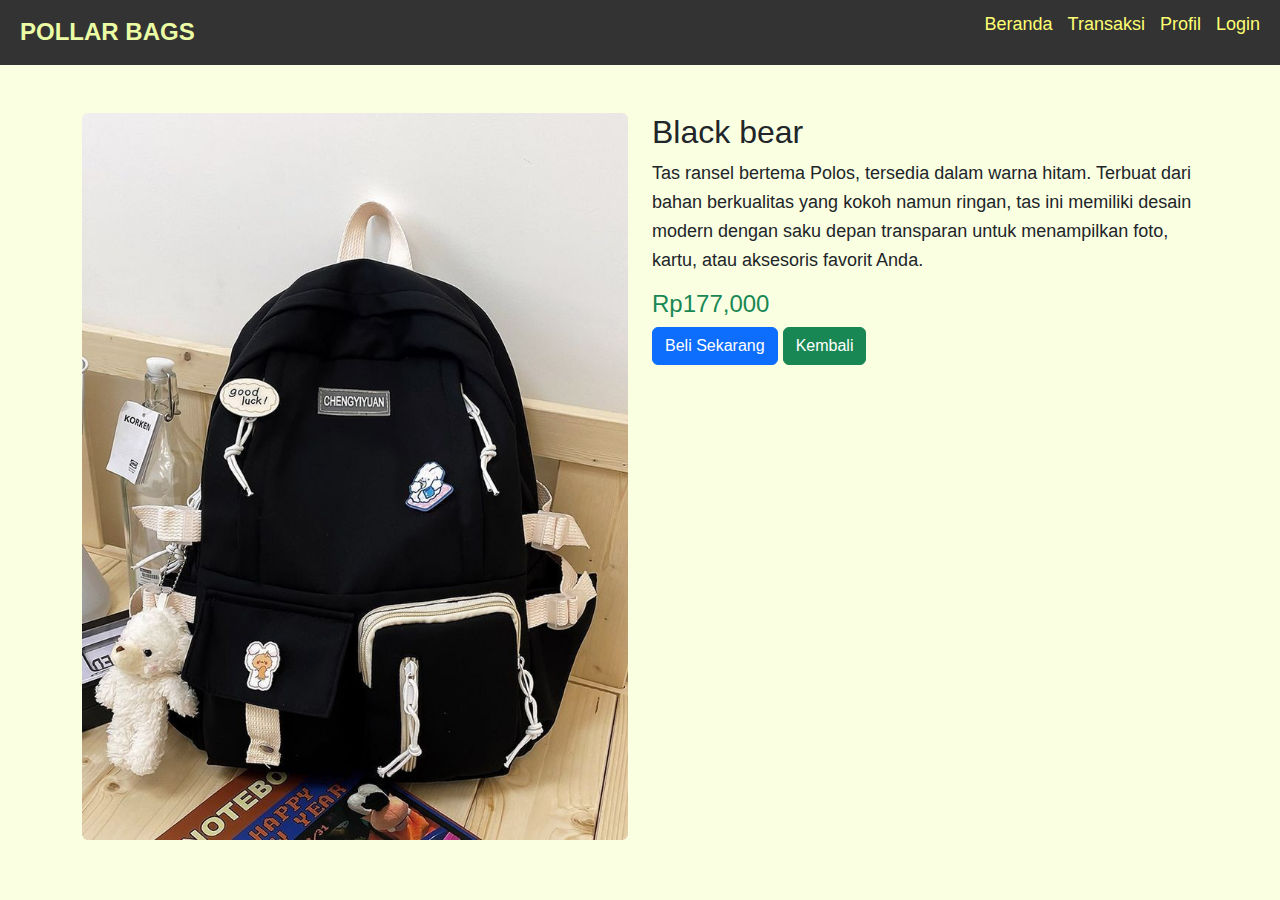
<file: black.html>
<!DOCTYPE html>
<html lang="en">
<head>
    <meta charset="UTF-8">
    <meta name="viewport" content="width=device-width, initial-scale=1.0">
    <title>Produk</title>
    <!-- Link Bootstrap CSS -->
    <link href="https://cdn.jsdelivr.net/npm/bootstrap@5.3.0-alpha1/dist/css/bootstrap.min.css" rel="stylesheet">
    <link rel="stylesheet" href="style.css">
</head>
<body>
    <header>
        <div class="logo">POLLAR BAGS</div>
        <nav>
          <ul>
            <li><a href="index.html">Beranda</a></li>
            <li><a href="transaksi.html">Transaksi</a></li>
            <li><a href="profil.html">Profil</a></li>
            <li><a href="login.html">Login</a></li>
          </ul>
        </nav>
      </header>  
    <div class="container mt-5">
        <div class="row">
            <!-- Foto Produk -->
            <div class="col-md-6">
                <img src="8.jpg" alt="Foto Produk" class="img-fluid rounded">
            </div>
            <!-- Deskripsi Produk -->
            <div class="col-md-6">
                <h2>Black bear</h2>
                <p>
                    Tas ransel bertema Polos, tersedia dalam warna hitam. Terbuat dari bahan berkualitas yang kokoh namun ringan, tas ini memiliki desain modern dengan saku depan transparan untuk menampilkan foto, kartu, atau aksesoris favorit Anda.
                </p>
                <h4 class="text-success">Rp177,000</h4>
                <a href="form beli.html" class="btn btn-primary">Beli Sekarang</a>    
                <a href="index.html" class="btn btn-success">Kembali</a>
            </div>
        </div>
    </div>

    <!-- Link Bootstrap JS -->
    <script src="https://cdn.jsdelivr.net/npm/bootstrap@5.3.0-alpha1/dist/js/bootstrap.bundle.min.js"></script>
</body>
</html>
</file>
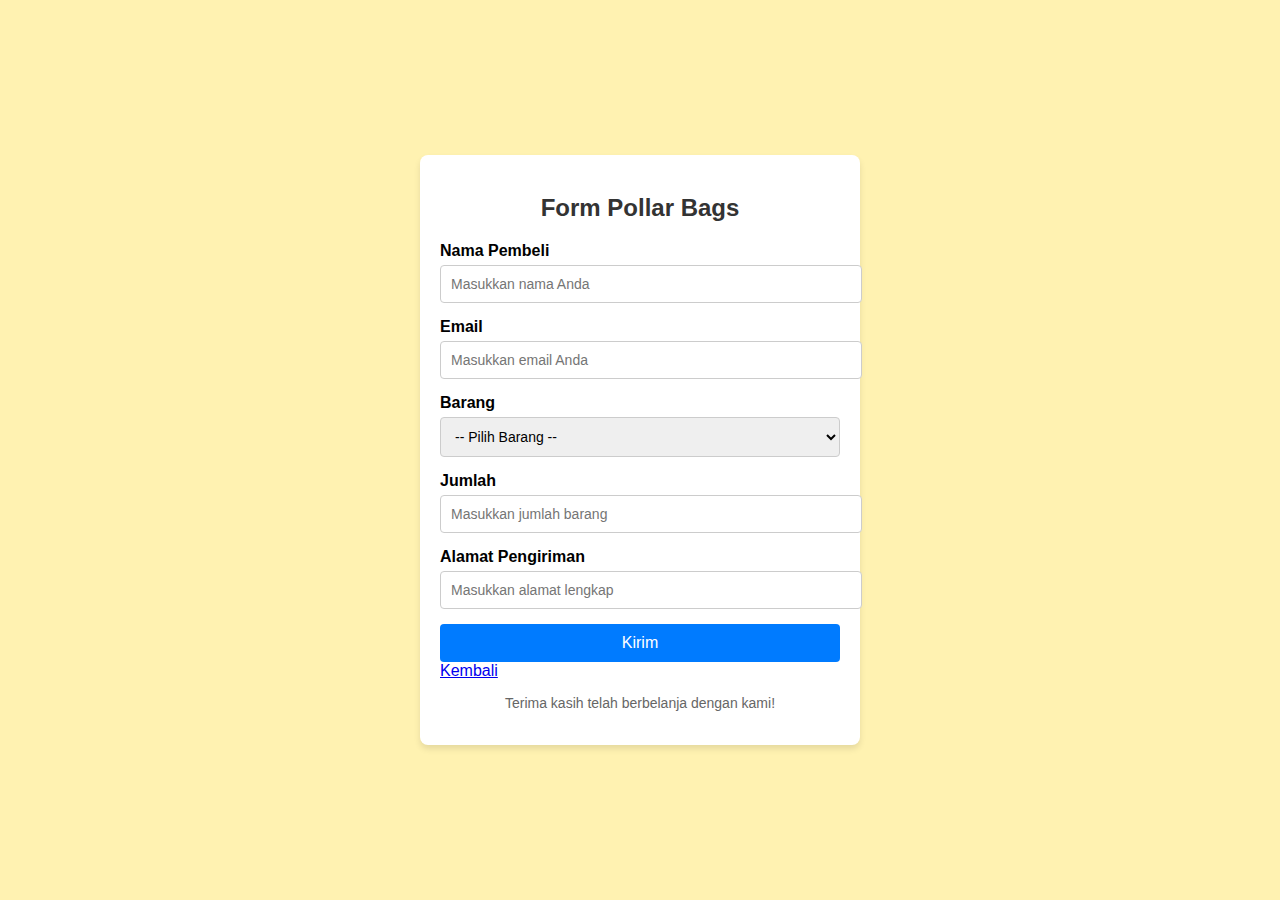
<file: form beli.html>
<!DOCTYPE html>
<html lang="en">
<head>
  <meta charset="UTF-8">
  <meta name="viewport" content="width=device-width, initial-scale=1.0">
  <title>Form Pembelian Barang</title>
  <style>
    body {
      font-family: Arial, sans-serif;
      background-color: #fff2b1;
      margin: 0;
      padding: 0;
      display: flex;
      justify-content: center;
      align-items: center;
      height: 100vh;
    }

    .form-container {
      background: #fff;
      padding: 20px;
      border-radius: 8px;
      box-shadow: 0 4px 6px rgba(0, 0, 0, 0.1);
      width: 100%;
      max-width: 400px;
    }

    .form-container h2 {
      text-align: center;
      margin-bottom: 20px;
      color: #333;
    }

    .form-group {
      margin-bottom: 15px;
    }

    .form-group label {
      display: block;
      margin-bottom: 5px;
      font-weight: bold;
    }

    .form-group input,
    .form-group select {
      width: 100%;
      padding: 10px;
      border: 1px solid #ccc;
      border-radius: 4px;
      font-size: 14px;
    }

    .form-group input:focus,
    .form-group select:focus {
      border-color: #007bff;
      outline: none;
    }

    .form-group button {
      width: 100%;
      padding: 10px;
      background-color: #007bff;
      color: #fff;
      border: none;
      border-radius: 4px;
      font-size: 16px;
      cursor: pointer;
    }

    .form-group button:hover {
      background-color: #0056b3;
    }

    .form-footer {
      text-align: center;
      margin-top: 10px;
      font-size: 14px;
      color: #666;
    }
  </style>
</head>
<body>
  <div class="form-container">
    <h2>Form Pollar Bags</h2>
    <form id="purchaseForm">
      <div class="form-group">
        <label for="name">Nama Pembeli</label>
        <input type="text" id="name" name="name" placeholder="Masukkan nama Anda" required>
      </div>
      <div class="form-group">
        <label for="email">Email</label>
        <input type="email" id="email" name="email" placeholder="Masukkan email Anda" required>
      </div>
      <div class="form-group">
        <label for="product">Barang</label>
        <select id="product" name="product" required>
          <option value="">-- Pilih Barang --</option>
          <option value="Bag">Bag Totoro Rain</option>
          <option value="Bag">Bag Black Bear</option>
          <option value="Bag">Bag Milk Sweet</option>
          <option value="Bag">Bag Small Tulip Pink</option>
          <option value="Aksesoris">Ganci Kitten cookies</option>
        </select>
      </div>
      <div class="form-group">
        <label for="quantity">Jumlah</label>
        <input type="number" id="quantity" name="quantity" placeholder="Masukkan jumlah barang" required>
      </div>
      <div class="form-group">
        <label for="address">Alamat Pengiriman</label>
        <input type="text" id="address" name="address" placeholder="Masukkan alamat lengkap" required>
      </div>
      <div class="col-md-6">
        <div class="form-group">
            <button type="submit">Kirim</button>
            <a href="index.html" class="btn btn-success">Kembali</a>
        </div>    
    </form>
    <div class="form-footer">
      <p>Terima kasih telah berbelanja dengan kami!</p>
    </div>
  </div>

  <script>
    document.getElementById('purchaseForm').addEventListener('submit', function (e) {
      e.preventDefault(); // Mencegah reload halaman
      alert('Pesanan berhasil dikirim!');
      // Anda bisa menambahkan logika untuk menyimpan data di sini
    });
  </script>
</body>
</html>
</file>
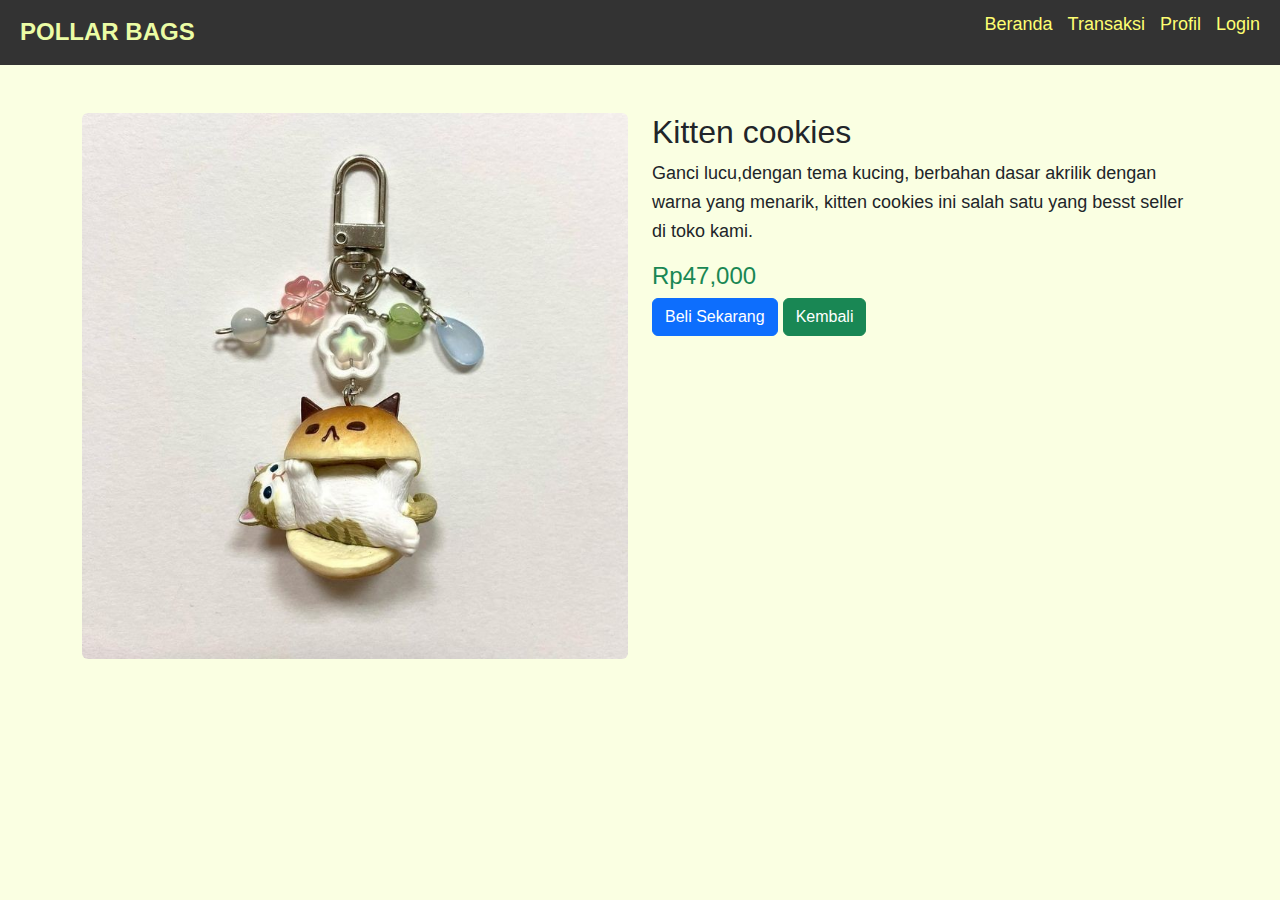
<file: kitten.html>
<!DOCTYPE html>
<html lang="en">
<head>
    <meta charset="UTF-8">
    <meta name="viewport" content="width=device-width, initial-scale=1.0">
    <title>Produk</title>
    <!-- Link Bootstrap CSS -->
    <link href="https://cdn.jsdelivr.net/npm/bootstrap@5.3.0-alpha1/dist/css/bootstrap.min.css" rel="stylesheet">
    <link rel="stylesheet" href="style.css">
 
</head>
<body>
    <header>
        <div class="logo">POLLAR BAGS</div>
        <nav>
          <ul>
            <li><a href="index.html">Beranda</a></li>
            <li><a href="transaksi.html">Transaksi</a></li>
            <li><a href="profil.html">Profil</a></li>
            <li><a href="login.html">Login</a></li>
          </ul>
        </nav>
      </header>  
    <div class="container mt-5">
        <div class="row">
            <!-- Foto Produk -->
            <div class="col-md-6">
                <img src="3c875410fae514c921922add963e2434.jpg" alt="Foto Produk" class="img-fluid rounded">
            </div>
            <!-- Deskripsi Produk -->
            <div class="col-md-6">
                <h2>Kitten cookies</h2>
                <p>
                    Ganci lucu,dengan tema kucing, berbahan dasar akrilik dengan warna yang menarik, kitten cookies ini salah satu yang besst seller di toko kami.
                </p>
                <h4 class="text-success">Rp47,000</h4>
                <a href="form beli.html" class="btn btn-primary">Beli Sekarang</a>                
                <a href="index.html" class="btn btn-success">Kembali</a>
            </div>
        </div>
    </div>

    <!-- Link Bootstrap JS -->
    <script src="https://cdn.jsdelivr.net/npm/bootstrap@5.3.0-alpha1/dist/js/bootstrap.bundle.min.js"></script>
</body>
</html>
</file>
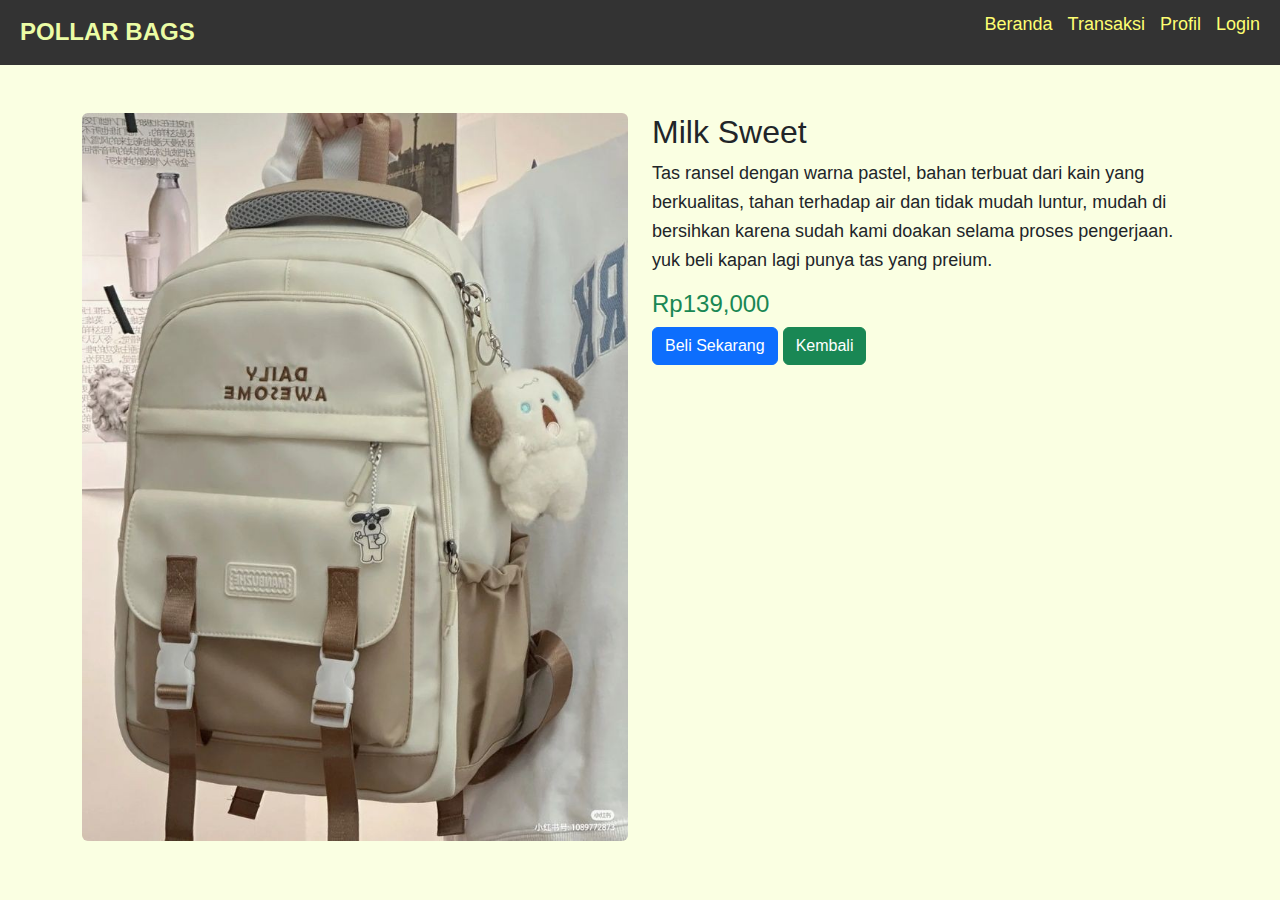
<file: milk.html>
<!DOCTYPE html>
<html lang="en">
<head>
    <meta charset="UTF-8">
    <meta name="viewport" content="width=device-width, initial-scale=1.0">
    <title>Produk</title>
    <!-- Link Bootstrap CSS -->
    <link href="https://cdn.jsdelivr.net/npm/bootstrap@5.3.0-alpha1/dist/css/bootstrap.min.css" rel="stylesheet">
    <link rel="stylesheet" href="style.css">
</head>
<body>
    <header>
        <div class="logo">POLLAR BAGS</div>
        <nav>
          <ul>
            <li><a href="index.html">Beranda</a></li>
            <li><a href="transaksi.html">Transaksi</a></li>
            <li><a href="profil.html">Profil</a></li>
            <li><a href="login.html">Login</a></li>
          </ul>
        </nav>
      </header>  
    <div class="container mt-5">
        <div class="row">
            <!-- Foto Produk -->
            <div class="col-md-6">
                <img src="4.jpg" alt="Foto Produk" class="img-fluid rounded">
            </div>
            <!-- Deskripsi Produk -->
            <div class="col-md-6">
                <h2>Milk Sweet</h2>
                <p>
                    Tas ransel dengan warna pastel, bahan terbuat dari kain yang berkualitas, tahan terhadap air dan tidak mudah luntur, mudah di bersihkan karena sudah kami doakan selama proses pengerjaan.
                    yuk beli kapan lagi punya tas yang preium.
                </p>
                <h4 class="text-success">Rp139,000</h4>
                <a href="form beli.html" class="btn btn-primary">Beli Sekarang</a>    
                <a href="index.html" class="btn btn-success">Kembali</a>
            </div>
        </div>
    </div>

    <!-- Link Bootstrap JS -->
    <script src="https://cdn.jsdelivr.net/npm/bootstrap@5.3.0-alpha1/dist/js/bootstrap.bundle.min.js"></script>
</body>
</html>
</file>
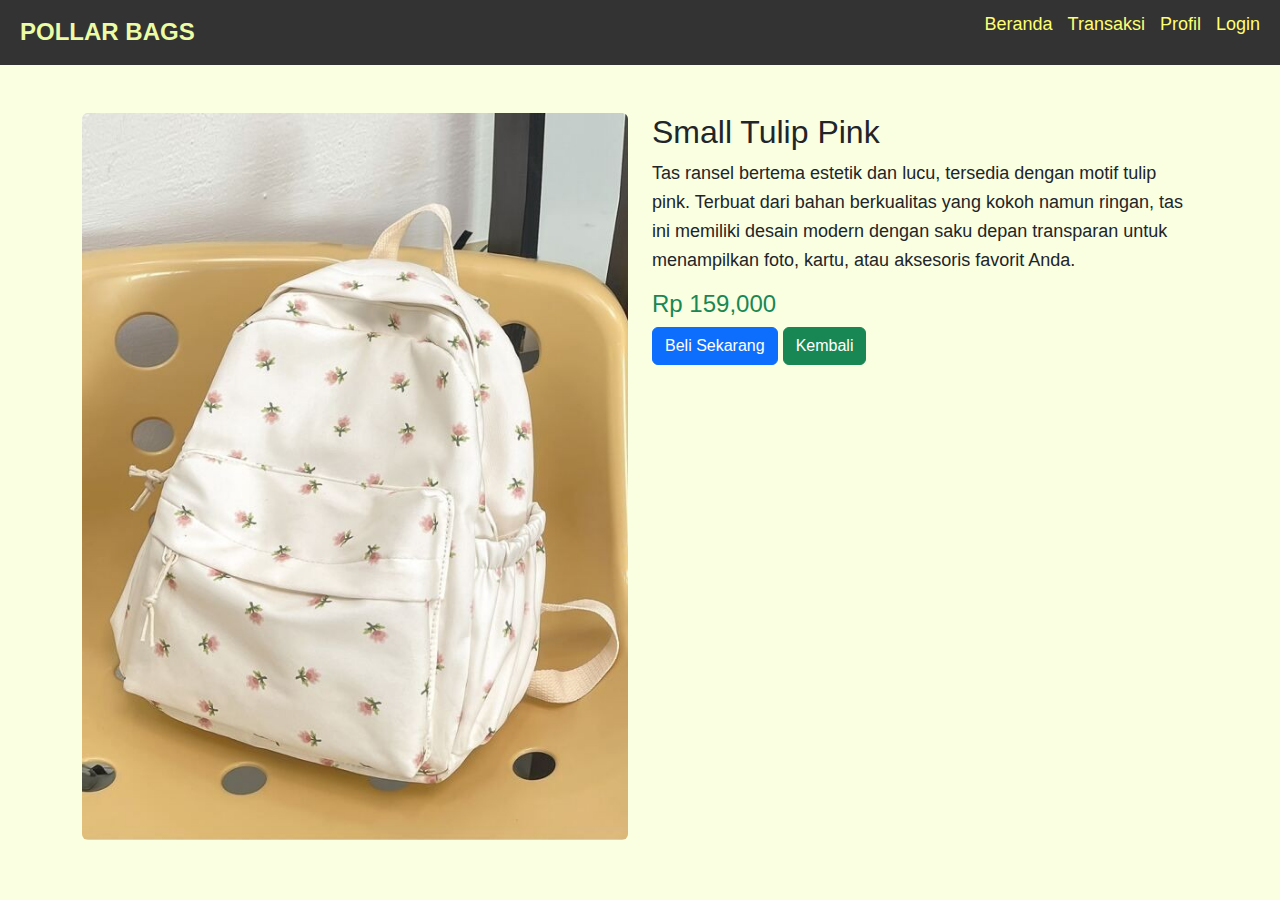
<file: small tulip.html>
<!DOCTYPE html>
<html lang="en">
<head>
    <meta charset="UTF-8">
    <meta name="viewport" content="width=device-width, initial-scale=1.0">
    <title>Produk</title>
    <!-- Link Bootstrap CSS -->
    <link href="https://cdn.jsdelivr.net/npm/bootstrap@5.3.0-alpha1/dist/css/bootstrap.min.css" rel="stylesheet">
    <link rel="stylesheet" href="style.css">
</head>
<body>
    <header>
        <div class="logo">POLLAR BAGS</div>
        <nav>
          <ul>
            <li><a href="index.html">Beranda</a></li>
            <li><a href="transaksi.html">Transaksi</a></li>
            <li><a href="profil.html">Profil</a></li>
            <li><a href="login.html">Login</a></li>
          </ul>
        </nav>
      </header>  
    <div class="container mt-5">
        <div class="row">
            <!-- Foto Produk -->
            <div class="col-md-6">
                <img src="1.jpg" alt="Foto Produk" class="img-fluid rounded">
            </div>
            <!-- Deskripsi Produk -->
            <div class="col-md-6">
                <h2>Small Tulip Pink</h2>
                <p>
                    Tas ransel bertema estetik dan lucu, tersedia dengan motif tulip pink. Terbuat dari bahan berkualitas yang kokoh namun ringan, tas ini memiliki desain modern dengan saku depan transparan untuk menampilkan foto, kartu, atau aksesoris favorit Anda.
                </p>
                <h4 class="text-success">Rp 159,000</h4>
                <a href="form beli.html" class="btn btn-primary">Beli Sekarang</a>    
                <a href="index.html" class="btn btn-success">Kembali</a>
            </div>
        </div>
    </div>

    <!-- Link Bootstrap JS -->
    <script src="https://cdn.jsdelivr.net/npm/bootstrap@5.3.0-alpha1/dist/js/bootstrap.bundle.min.js"></script>
</body>
</html>
</file>
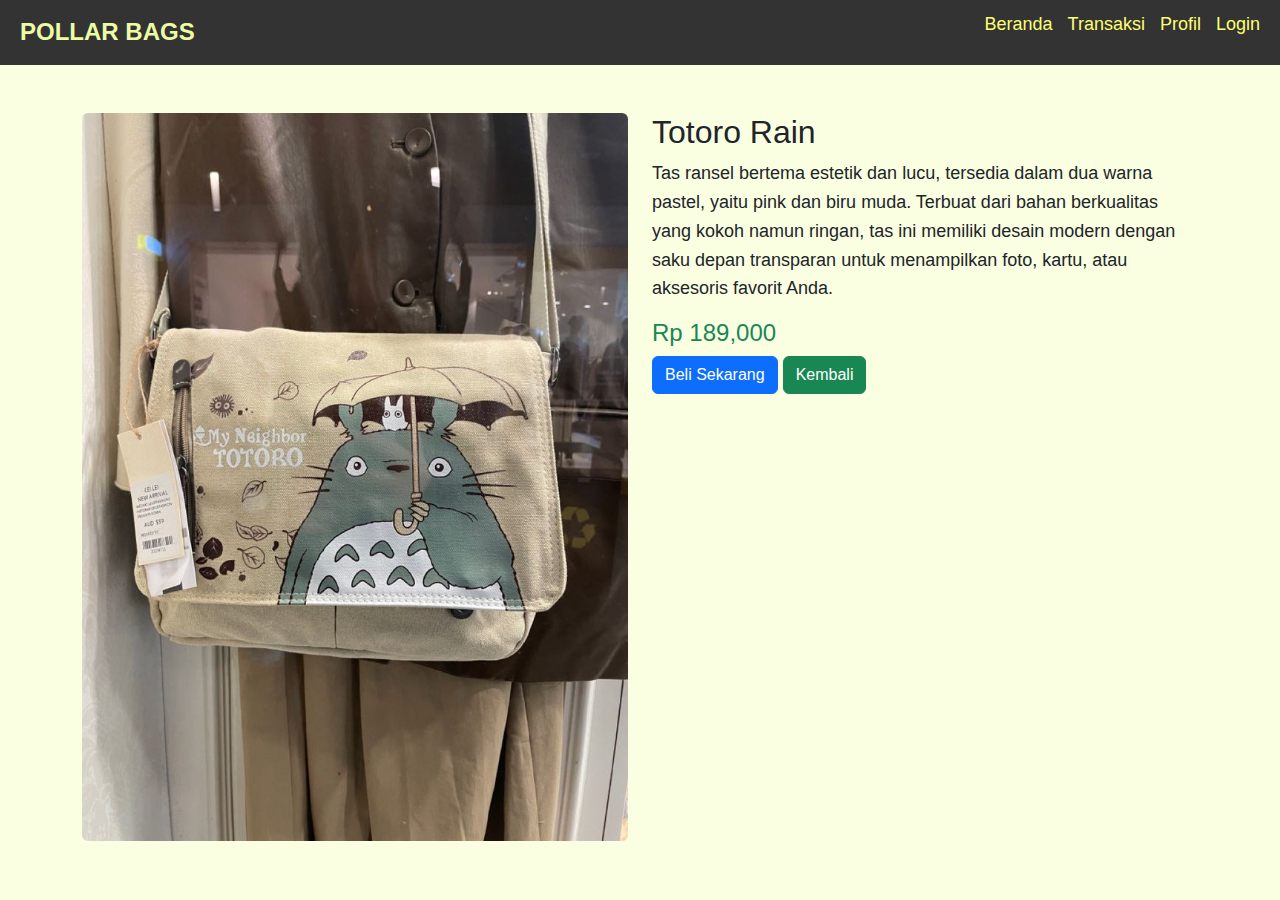
<file: totoro.html>
<!DOCTYPE html>
<html lang="en">
<head>
    <meta charset="UTF-8">
    <meta name="viewport" content="width=device-width, initial-scale=1.0">
    <title>Produk</title>
    <!-- Link Bootstrap CSS -->
    <link href="https://cdn.jsdelivr.net/npm/bootstrap@5.3.0-alpha1/dist/css/bootstrap.min.css" rel="stylesheet">
    <link rel="stylesheet" href="style.css">
</head>
<body>
    <header>
        <div class="logo">POLLAR BAGS</div>
        <nav>
          <ul>
            <li><a href="index.html">Beranda</a></li>
            <li><a href="transaksi.html">Transaksi</a></li>
            <li><a href="profil.html">Profil</a></li>
            <li><a href="login.html">Login</a></li>
          </ul>
        </nav>
      </header>  
    <div class="container mt-5">
        <div class="row">
            <!-- Foto Produk -->
            <div class="col-md-6">
                <img src="1-3.jpg" alt="Foto Produk" class="img-fluid rounded">
            </div>
            <!-- Deskripsi Produk -->
            <div class="col-md-6">
                <h2>Totoro Rain</h2>
                <p>
                    Tas ransel bertema estetik dan lucu, tersedia dalam dua warna pastel, yaitu pink dan biru muda. Terbuat dari bahan berkualitas yang kokoh namun ringan, tas ini memiliki desain modern dengan saku depan transparan untuk menampilkan foto, kartu, atau aksesoris favorit Anda.
                </p>
                <h4 class="text-success">Rp 189,000</h4>
                <a href="form beli.html" class="btn btn-primary">Beli Sekarang</a>    
                <a href="index.html" class="btn btn-success">Kembali</a>
            </div>
        </div>
    </div>

    <!-- Link Bootstrap JS -->
    <script src="https://cdn.jsdelivr.net/npm/bootstrap@5.3.0-alpha1/dist/js/bootstrap.bundle.min.js"></script>
</body>
</html>
</file>
<file: style.css>
/* Reset dasar */
body {
  accent-color: #3c7ec4;
  margin: 0;
  font-family: Arial, sans-serif;
  line-height: 1.6;
}

/* Header */
header {
  background: #333;
  color: #ebfca5;
  display: flex;
  justify-content: space-between;
  align-items: center;
  padding: 10px 20px;
}

header .logo {
  font-size: 1.5rem;
  font-weight: bold;
}

header nav ul {
  list-style: none;
  display: flex;
  gap: 15px;
}

header nav ul li a {
  color: #fefe72;
  text-decoration: none;
}


/* Hero Section */
.hero {
  text-align: center;
  padding: 50px 50px;
  background: #e4fb93;
}

/* Produk */
.products {
  padding: 20px;
  text-align: center;
}

.product-grid {
  display: grid;
  grid-template-columns: repeat(auto-fit, minmax(250px, 1fr));
  gap: 20px;
}

.product-card {
  border: 1px solid #ddd;
  padding: 10px;
  text-align: center;

}

.product-card img {
  max-width: 100%;
}

.content-container {
  display: flex;
  align-items: center;
  gap: 20px; /* Jarak antara foto dan teks */
}

.content-image {
  width: 300px;
  height: auto;
}

.content-text {
  max-width: 600px;
}

.content-image {
    width: 100%;
    max-width: 300px;
  }


/* Footer */
footer {
  background: #333;
  color: #fff;
  text-align: center;
  padding: 10px;
}

/* Tabel Transaksi */
table {
  width: 100%;
  border-collapse: collapse;
  margin: 20px 0;
}

table th, table td {
  border: 1px solid #ddd;
  padding: 10px;
  text-align: center;
}

table th {
  background-color: #f4f4f4;
}

/* Media Query Responsif */
@media (max-width: 768px) {
  header nav ul {
    flex-direction: column;
    gap: 10px;
  }

  .product-grid {
    grid-template-columns: 1fr;
  }
}

/* Login Section */
.login {
  display: flex;
  justify-content: center;
  align-items: center;
  min-height: 80vh;
  background: #f4f4f4;
  padding: 20px;
}

.login-card {
  background: #fff;
  border-radius: 10px;
  box-shadow: 0 4px 8px rgba(0, 0, 0, 0.1);
  max-width: 500px;
  width: 150%;
  padding: 20px;
  text-align: center;
}

.login-card h2 {
  margin-bottom: 20px;
  color: #333;
}

.login-card .form-group {
  margin-bottom: 15px;
  text-align: left;
}

.login-card label {
  display: block;
  margin-bottom: 5px;
  font-size: 14px;
  color: #555;
}

.login-card input {
  width: 100%;
  padding: 10px;
  border: 1px solid #ddd;
  border-radius: 5px;
  font-size: 14px;
}

.login-card .btn {
  background: #333;
  color: #fff;
  padding: 10px 15px;
  border: none;
  border-radius: 5px;
  cursor: pointer;
  width: 100%;
  font-size: 16px;
  margin-top: 10px;
}

.login-card .btn:hover {
  background: #555;
}

.login-card .register-link {
  margin-top: 15px;
  font-size: 14px;
  color: #555;
}

.login-card .register-link a {
  color: #333;
  text-decoration: none;
}

.login-card .register-link a:hover {
  text-decoration: underline;
}



/* Gaya untuk Card */
.card {
  border: 1px solid #ddd;
  border-radius: 8px;
  padding: 16px;
  max-width: 300px;
  text-align: center;
  box-shadow: 0 4px 6px rgba(0, 0, 0, 0.1);
  margin: 20px auto;
}

.card-img {
  max-width: 100%;
  border-radius: 8px;
}

.card-title {
  font-size: 18px;
  margin: 10px 0;
}

.card-price {
  color: #007bff;
  font-weight: bold;
}

.button {
  background-color: #007bff;
  color: #fff;
  border: none;
  padding: 10px 20px;
  border-radius: 5px;
  cursor: pointer;
}

.button:hover {
  background-color: #0056b3;
}

.button {
  display: inline-block;
  padding: 10px 20px;
  font-size: 16px;
  color: white;
  background-color: #007BFF;
  text-decoration: none;
  border-radius: 5px;
  border: none;
  text-align: center;
  transition: background-color 0.3s ease;
}

.button:hover {
  background-color: #0056b3;
}

.button:active {
  background-color: #004085;
}

.img {
  width: 300px;
  height: 150px;
  border-image-width: auto;
}

/* Untuk layar kecil, seperti ponsel */
@media (max-width: 600px) {
  body {
    font-size: 14px;
    background-color: rgb(255, 250, 216);
  }
}

/* Untuk layar menengah, seperti tablet */
@media (min-width: 601px) and (max-width: 1024px) {
  body {
    font-size: 16px;
    background-color: lightgreen;
  }
}

/* Untuk layar besar, seperti desktop */
@media (min-width: 1025px) {
  body {
    font-size: 18px;
    background-color: rgb(250, 255, 226);
  }
}
</file>
